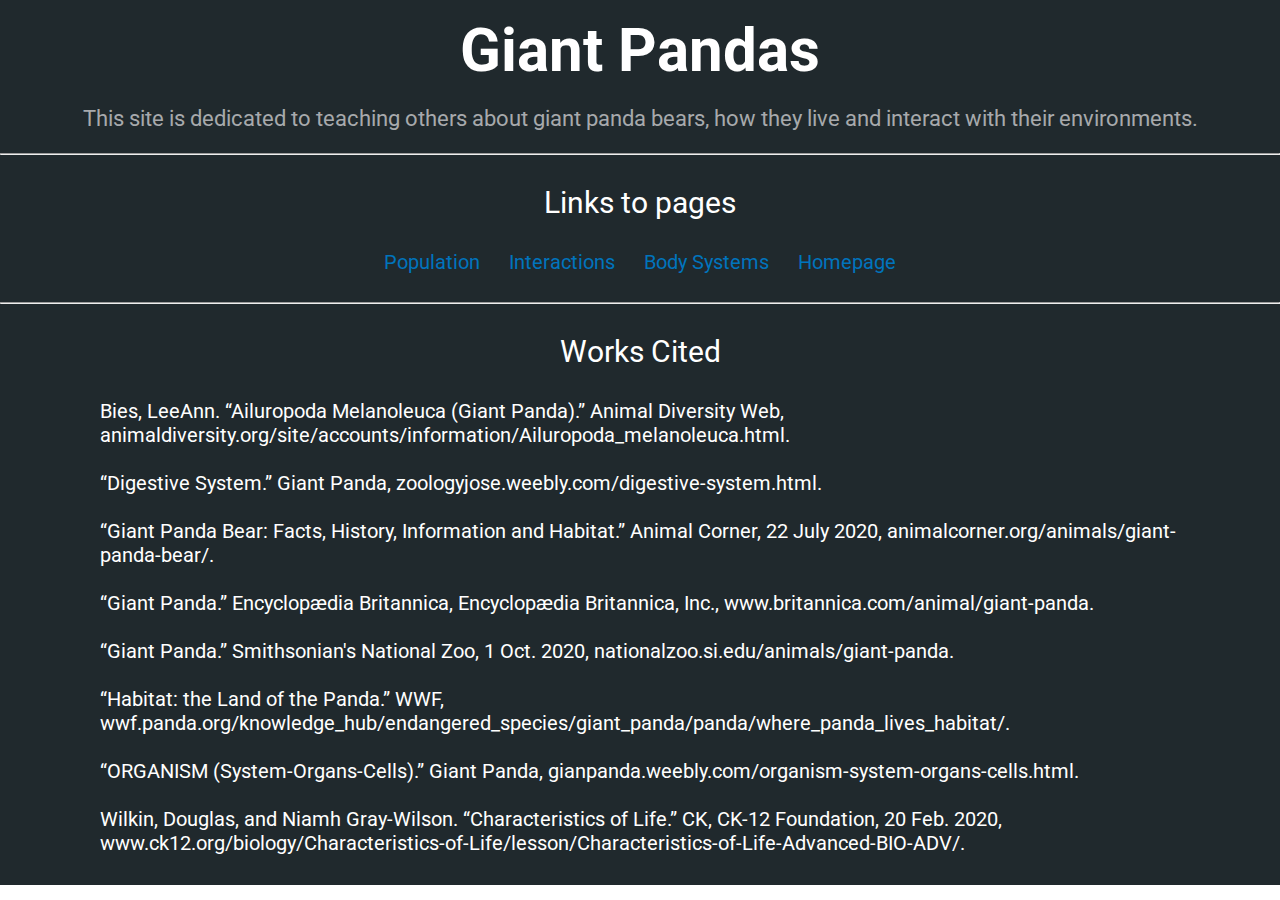
<file: panda-bibliography.html>
<!DOCTYPE html>
<html>
  <head>
    <link rel="stylesheet" href="style.css">
    <link rel='icon' href='favicon.png' type='image/x-icon'/>
    <title>Giant Panda Bears</title>
  </head>
  <body>
    <div class="content">
      <p class="title"><b>Giant Pandas</b></p>
      <p class="subscript">This site is dedicated to teaching others about giant panda bears, how they live and interact with their environments.</p>
      <hr>
      <p class="minor-title">Links to pages</p>
      <div class="pages">
        <div class="links">
          <span class="link page"><a href="https://mobomega.github.io/panda-population">Population</a></span>
          <span class="link page"><a href="https://mobomega.github.io/panda-social-interactions">Interactions</a></span>
          <span class="link page"><a href="https://mobomega.github.io/panda-body-systems">Body Systems</a></span>
          <span class="link page"><a href="https://mobomega.github.io/giant-panda-bears-website">Homepage</a></span>
        </div>
      </div>
      <hr>
      <p class="minor-title">Works Cited</p>
      <p class="minor-info">Bies, LeeAnn. “Ailuropoda Melanoleuca (Giant Panda).” Animal Diversity Web, animaldiversity.org/site/accounts/information/Ailuropoda_melanoleuca.html.<br><br>
“Digestive System.” Giant Panda, zoologyjose.weebly.com/digestive-system.html.<br><br>
“Giant Panda Bear: Facts, History, Information and Habitat.” Animal Corner, 22 July 2020, animalcorner.org/animals/giant-panda-bear/.<br><br>
“Giant Panda.” Encyclopædia Britannica, Encyclopædia Britannica, Inc., www.britannica.com/animal/giant-panda.<br><br>
“Giant Panda.” Smithsonian's National Zoo, 1 Oct. 2020, nationalzoo.si.edu/animals/giant-panda.<br><br>
“Habitat: the Land of the Panda.” WWF, wwf.panda.org/knowledge_hub/endangered_species/giant_panda/panda/where_panda_lives_habitat/.<br><br>
“ORGANISM (System-Organs-Cells).” Giant Panda, gianpanda.weebly.com/organism-system-organs-cells.html.<br><br>
Wilkin, Douglas, and Niamh Gray-Wilson. “Characteristics of Life.” CK, CK-12 Foundation, 20 Feb. 2020, www.ck12.org/biology/Characteristics-of-Life/lesson/Characteristics-of-Life-Advanced-BIO-ADV/.</p>
    </div>
  </body>
</file>
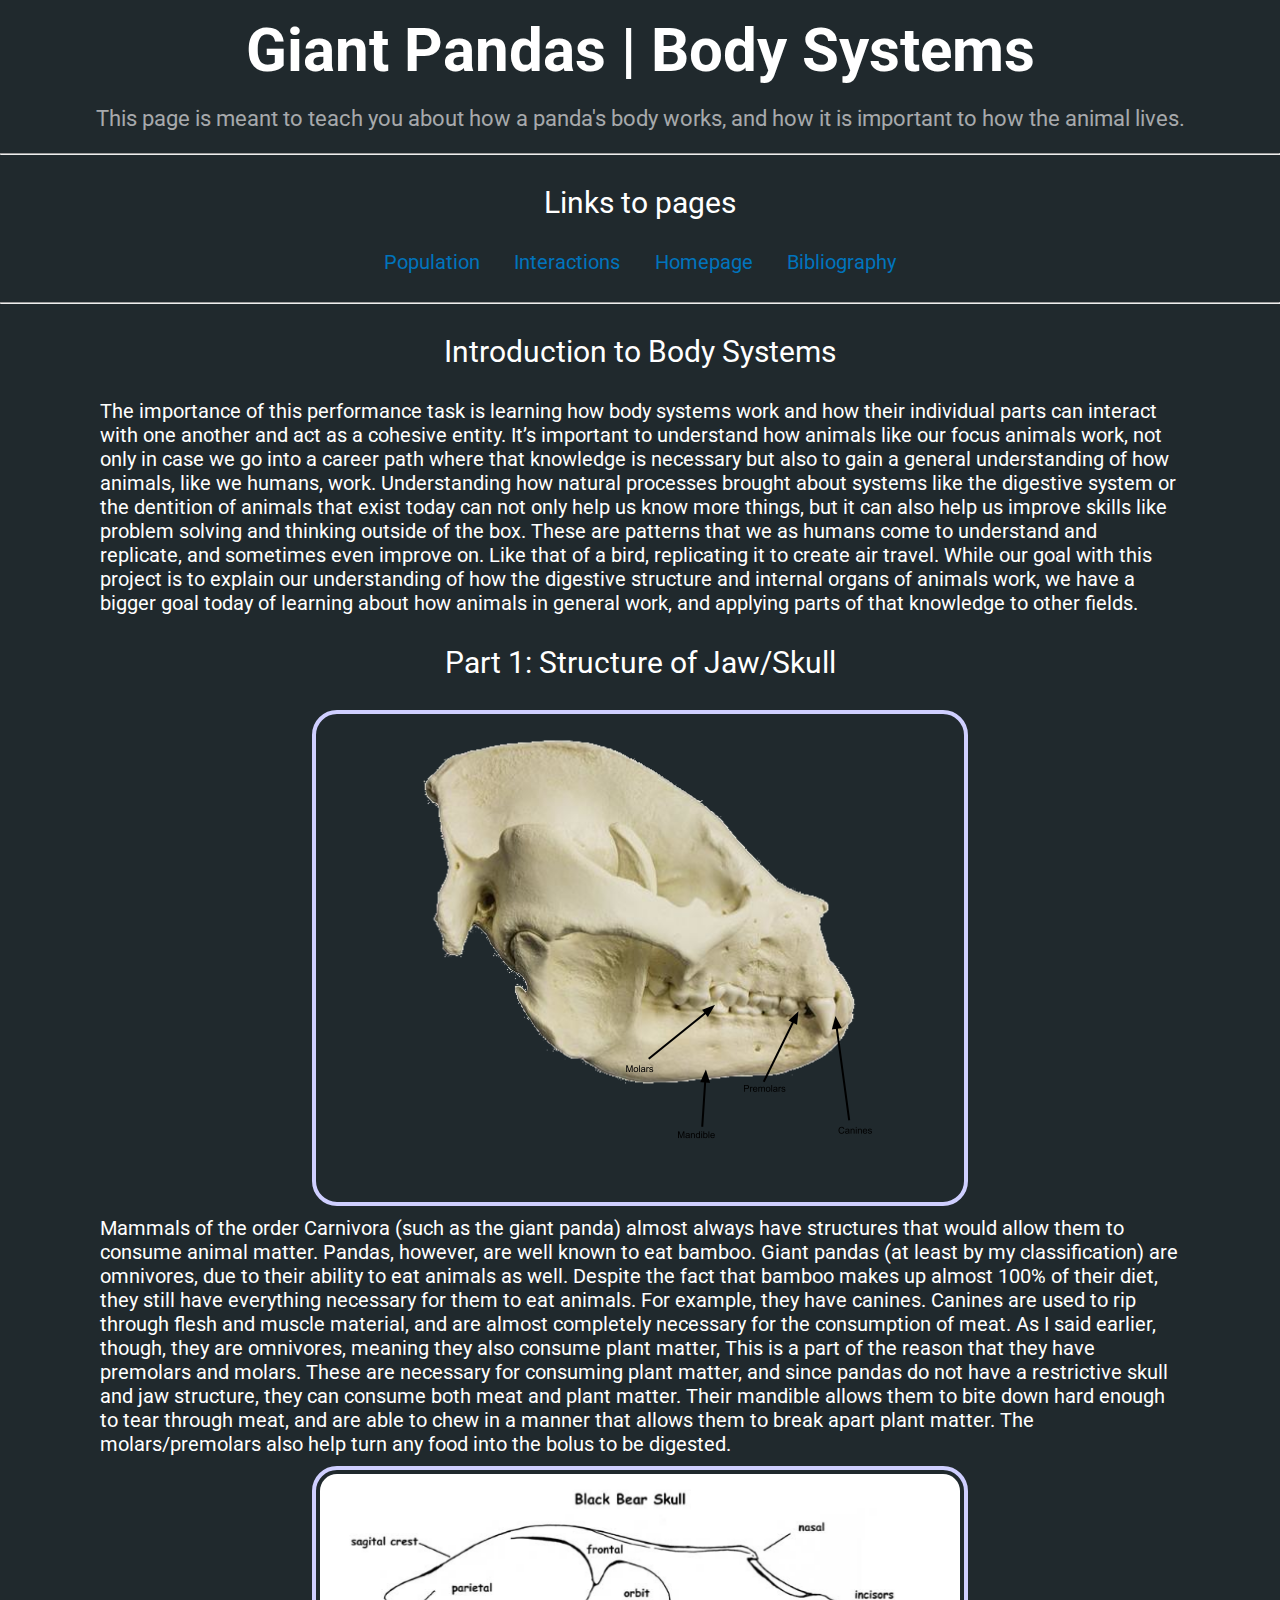
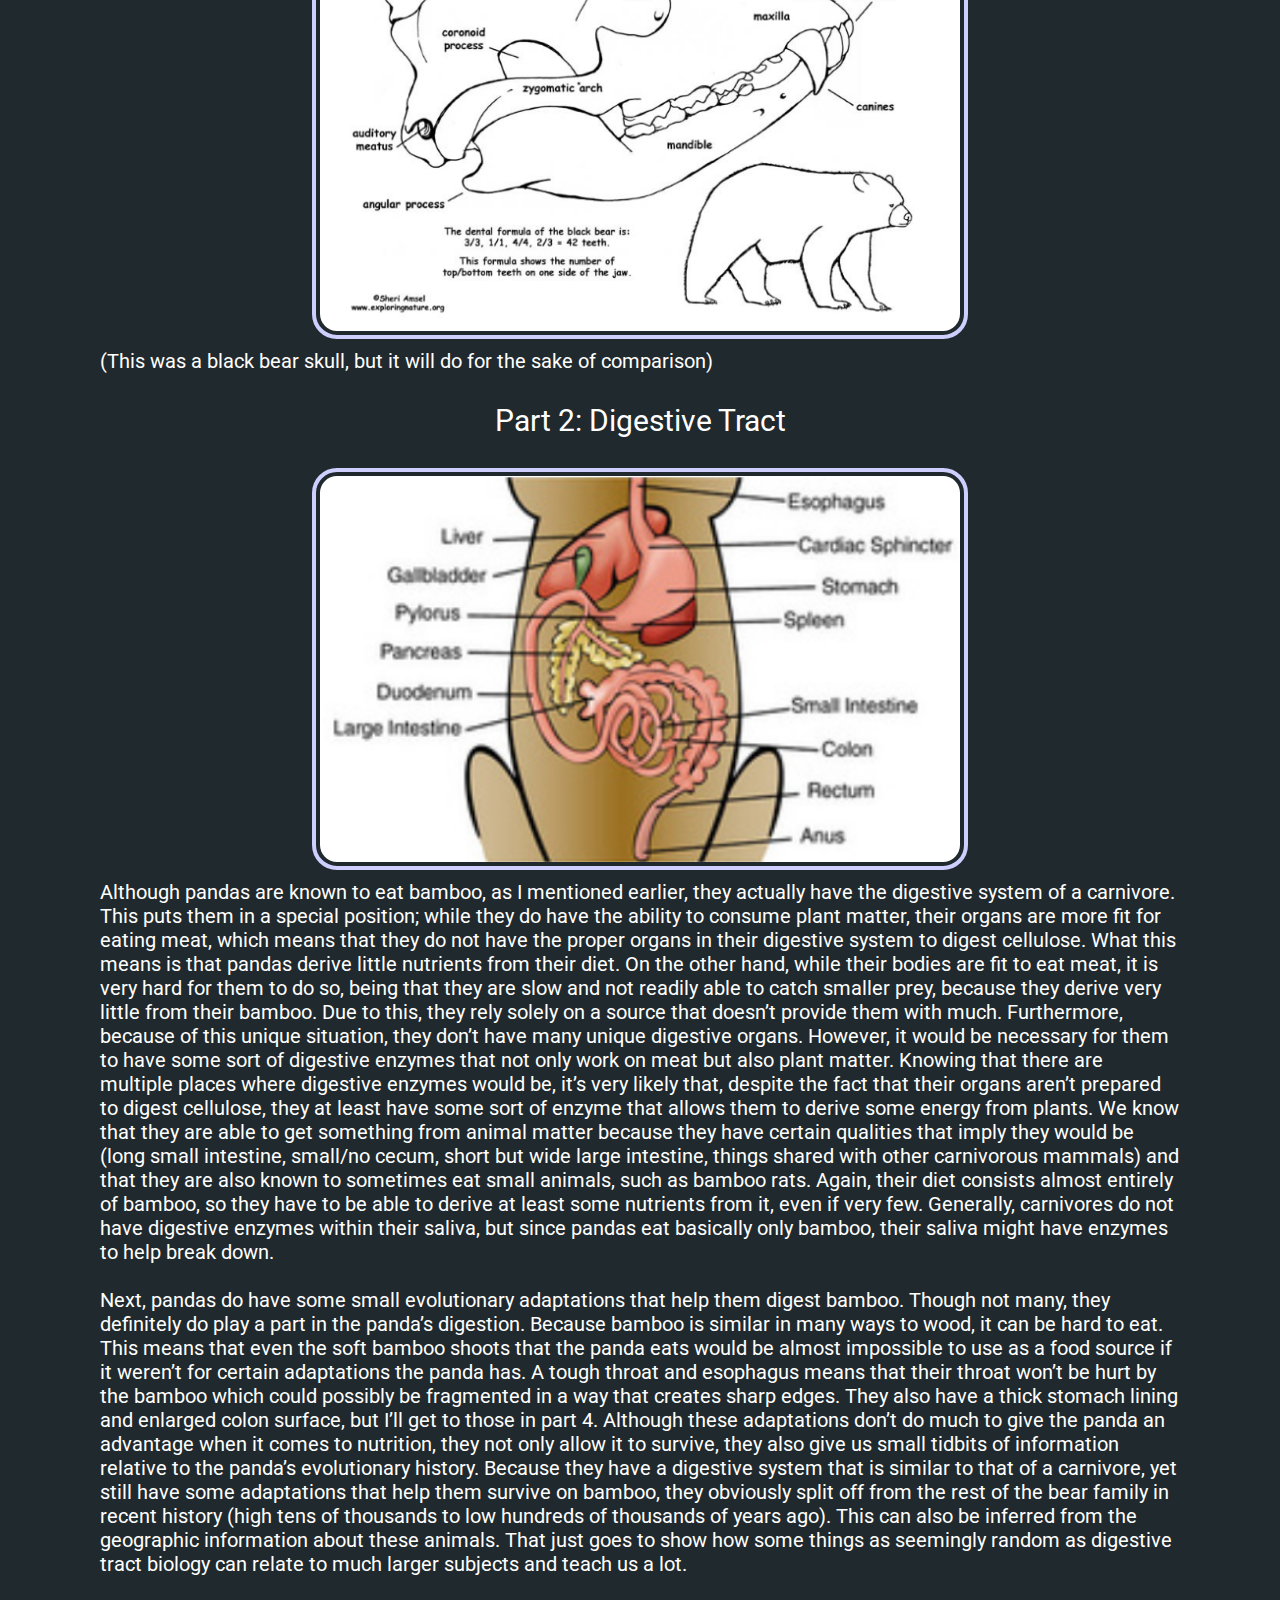
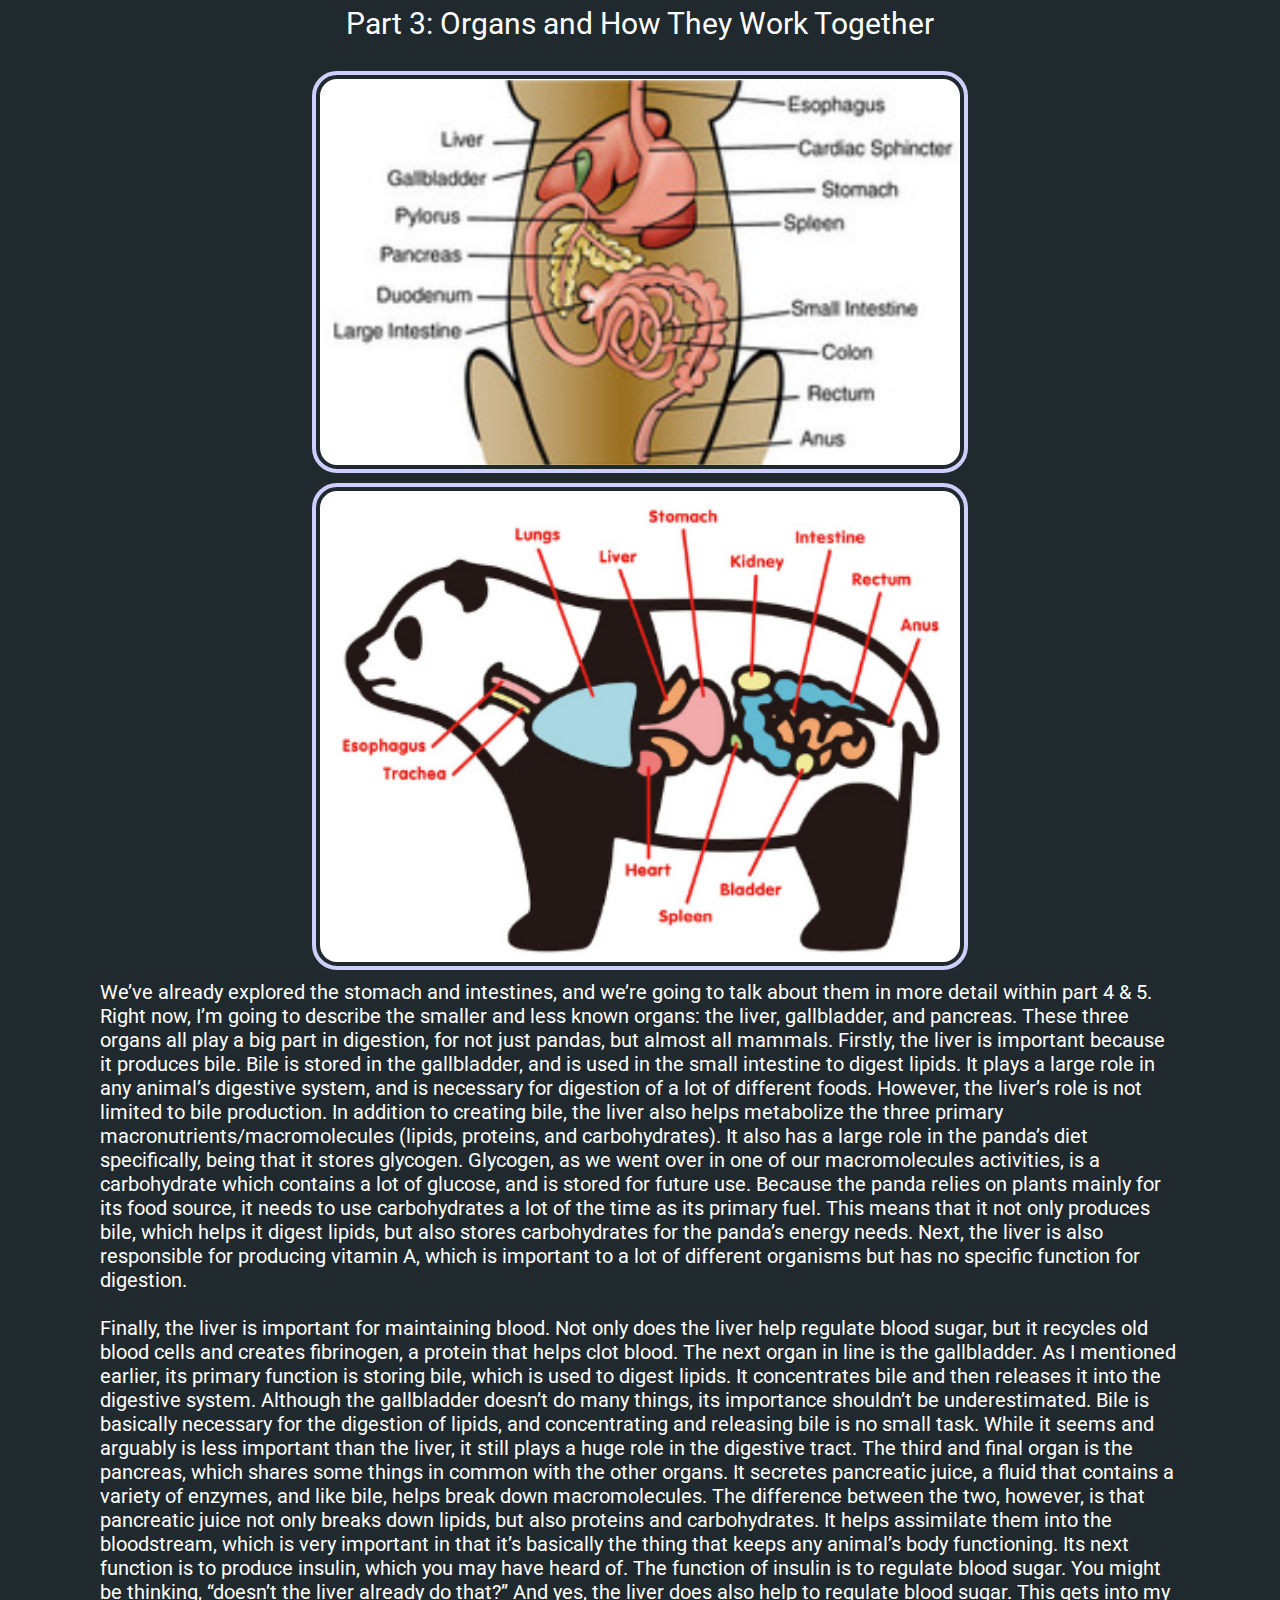
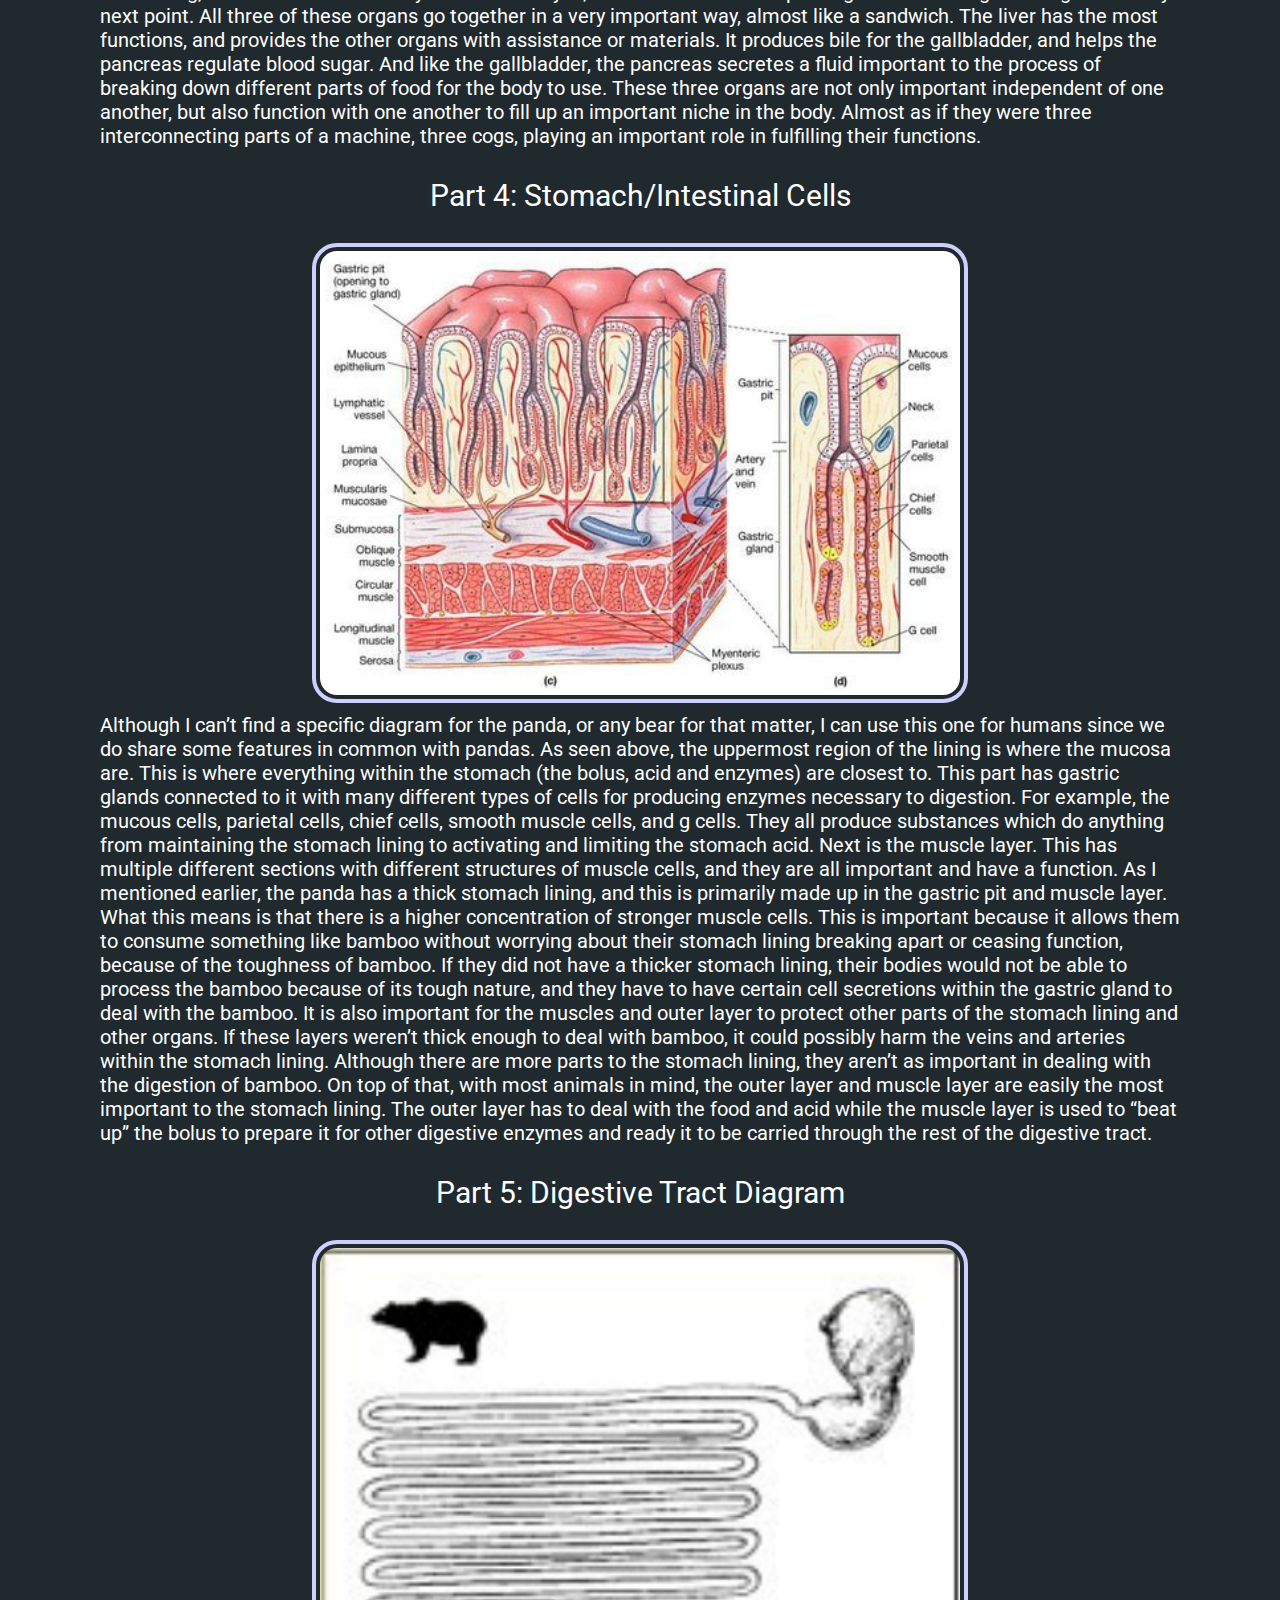
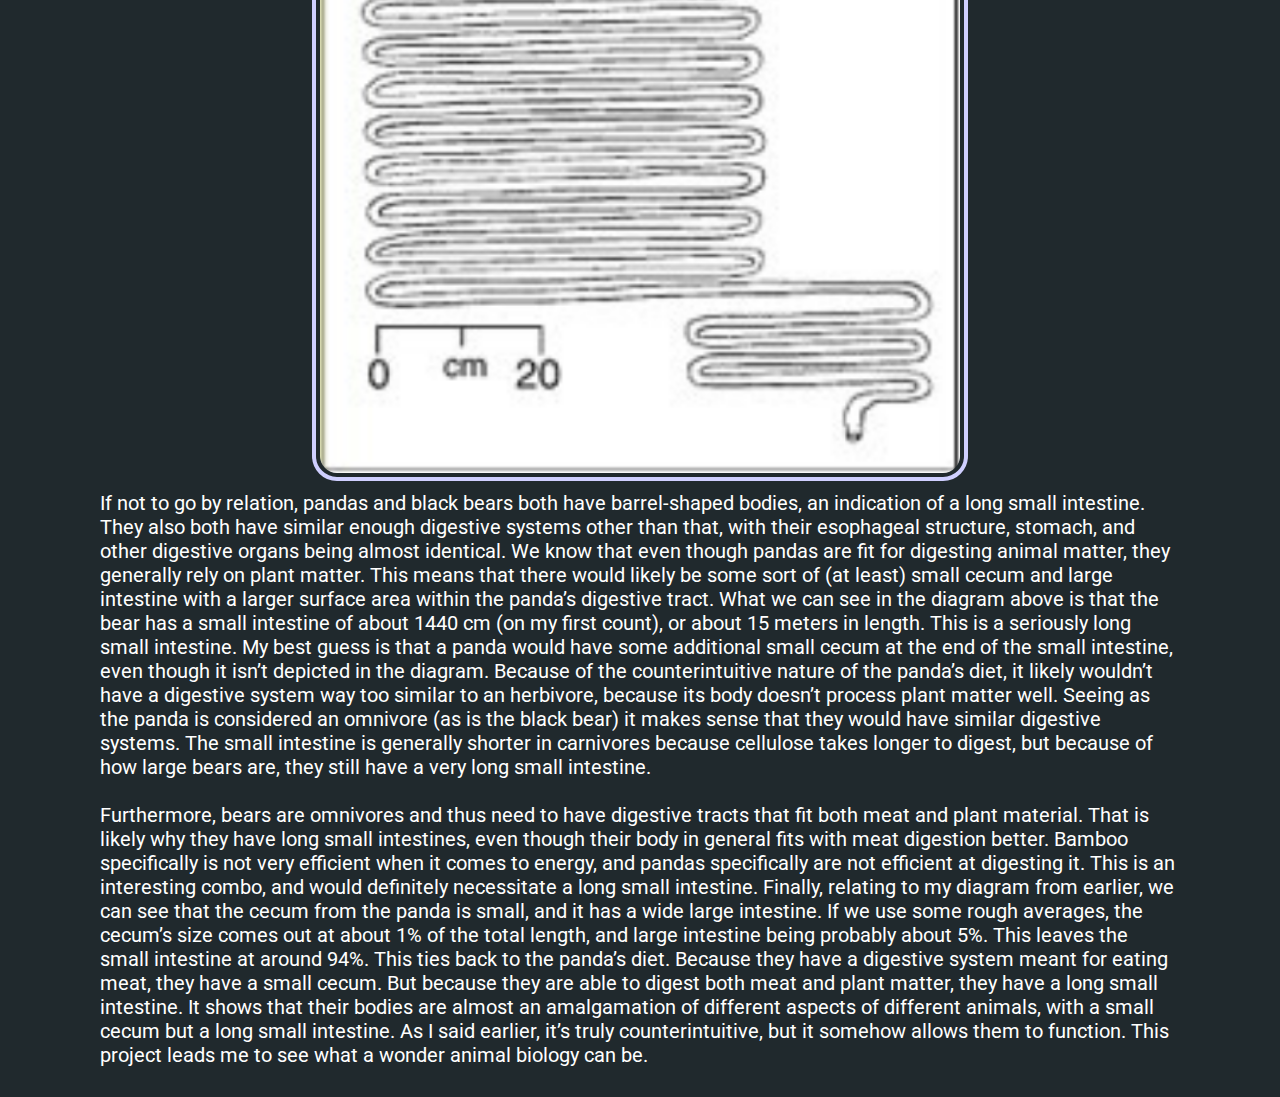
<file: panda-body-systems.html>
<!DOCTYPE html>
<html>
  <head>
    <link rel="stylesheet" href="style.css">
    <link rel='icon' href='favicon.png' type='image/x-icon'/>
    <title>Giant Panda Bears | Body Systems</title>
  </head>
  <body>
    <div class="content">
      <p class="title"><b>Giant Pandas | Body Systems</b></p>
      <p class="subscript">This page is meant to teach you about how a panda's body works, and how it is important to how the animal lives.</p>
      <hr>
      <p class="minor-title">Links to pages</p>
      <div class="pages">
        <div class="links">
          <span class="link page"><a href="https://mobomega.github.io/panda-population">Population</a></span>
          <span class="link page"><a href="https://mobomega.github.io/panda-social-interactions">Interactions</a></span>
          <span class="link page"><a href="https://mobomega.github.io/giant-panda-bears-website">Homepage</a></span>
          <span class="link page"><a href="https://mobomega.github.io/panda-bibliography">Bibliography</a></span>
        </div>
      </div>
      <hr>

      <!-- Info -->
      <p class="minor-title">Introduction to Body Systems</p>
      <p class="minor-info">The importance of this performance task is learning how body systems work and how their individual parts can interact with one another and act as a cohesive entity. It’s important to understand how animals like our focus animals work, not only in case we go into a career path where that knowledge is necessary but also to gain a general understanding of how animals, like we humans, work. Understanding how natural processes brought about systems like the digestive system or the dentition of animals that exist today can not only help us know more things, but it can also help us improve skills like problem solving and thinking outside of the box. These are patterns that we as humans come to understand and replicate, and sometimes even improve on. Like that of a bird, replicating it to create air travel. While our goal with this project is to explain our understanding of how the digestive structure and internal organs of animals work, we have a bigger goal today of learning about how animals in general work, and applying parts of that knowledge to other fields.</p>

      <p class="minor-title">Part 1: Structure of Jaw/Skull</p>
      <img class="minor-image" src="skull1.png" alt="Image of a panda skull">
      <p class="minor-info">Mammals of the order Carnivora (such as the giant panda) almost always have structures that would allow them to consume animal matter. Pandas, however, are well known to eat bamboo. Giant pandas (at least by my classification) are omnivores, due to their ability to eat animals as well. Despite the fact that bamboo makes up almost 100% of their diet, they still have everything necessary for them to eat animals. For example, they have canines. Canines are used to rip through flesh and muscle material, and are almost completely necessary for the consumption of meat. As I said earlier, though, they are omnivores, meaning they also consume plant matter, This is a part of the reason that they have premolars and molars. These are necessary for consuming plant matter, and since pandas do not have a restrictive skull and jaw structure, they can consume both meat and plant matter. Their mandible allows them to 	bite down hard enough to tear through meat, and are able to chew in a manner that allows them to break apart plant matter. The molars/premolars also help turn any food into the bolus to be digested. </p>
      <img class="minor-image" src="skull2.png" alt="Image of a bear skull, labeled">
      <p class="minor-info">(This was a black bear skull, but it will do for the sake of comparison)</p>

      <p class="minor-title">Part 2: Digestive Tract</p>
      <img class="minor-image" src="pandainternal.png" alt="Image of a panda digestive tract">
      <p class="minor-info">Although pandas are known to eat bamboo, as I mentioned earlier, they actually have the digestive system of a carnivore. This puts them in a special position; while they do have the ability to consume plant matter, their organs are more fit for eating meat, which means that they do not have the proper organs in their digestive system to digest cellulose. What this means is that pandas derive little nutrients from their diet. On the other hand, while their bodies are fit to eat meat, it is very hard for them to do so, being that they are slow and not readily able to catch smaller prey, because they derive very little from their bamboo. Due to this, they rely solely on a source that doesn’t provide them with much. Furthermore, because of this unique situation, they don’t have many unique digestive organs. However, it would be necessary for them to have some sort of digestive enzymes that not only work on meat but also plant matter. Knowing that there are multiple places where digestive enzymes would be, it’s very likely that, despite the fact that their organs aren’t prepared to digest cellulose, they at least have some sort of enzyme that allows them to derive some energy from plants. We know that they are able to get something from animal matter because they have certain qualities that imply they would be (long small intestine, small/no cecum, short but wide large intestine, things shared with other carnivorous mammals) and that they are also known to sometimes eat small animals, such as bamboo rats. Again, their diet consists almost entirely of bamboo, so they have to be able to derive at least some nutrients from it, even if very few. Generally, carnivores do not have digestive enzymes within their saliva, but since pandas eat basically only bamboo, their saliva might have enzymes to help break down.<br><br>Next, pandas do have some small evolutionary adaptations that help them digest bamboo. Though not many, they definitely do play a part in the panda’s digestion. Because bamboo is similar in many ways to wood, it can be hard to eat. This means that even the soft bamboo shoots that the panda eats would be almost impossible to use as a food source if it weren’t for certain adaptations the panda has. A tough throat and esophagus means that their throat won’t be hurt by the bamboo which could possibly be fragmented in a way that creates sharp edges. They also have a thick stomach lining and enlarged colon surface, but I’ll get to those in part 4. Although these adaptations don’t do much to give the panda an advantage when it comes to nutrition, they not only allow it to survive, they also give us small tidbits of information relative to the panda’s evolutionary history. Because they have a digestive system that is similar to that of a carnivore, yet still have some adaptations that help them survive on bamboo, they obviously split off from the rest of the bear family in recent history (high tens of thousands to low hundreds of thousands of years ago). This can also be inferred from the geographic information about these animals. That just goes to show how some things as seemingly random as digestive tract biology can relate to much larger subjects and teach us a lot.</p>

      <p class="minor-title">Part 3: Organs and How They Work Together</p>
      <img class="minor-image" src="pandainternal.png" alt="Image of a panda digestive tract">
      <img class="minor-image" src="pandainternal2.png" alt="Image of a panda's organs">
      <p class="minor-info">We’ve already explored the stomach and intestines, and we’re going to talk about them in more detail within part 4 & 5. Right now, I’m going to describe the smaller and less known organs: the liver, gallbladder, and pancreas. These three organs all play a big part in digestion, for not just pandas, but almost all mammals. Firstly, the liver is important because it produces bile. Bile is stored in the gallbladder, and is used in the small intestine to digest lipids. It plays a large role in any animal’s digestive system, and is necessary for digestion of a lot of different foods. However, the liver’s role is not limited to bile production. In addition to creating bile, the liver also helps metabolize the three primary macronutrients/macromolecules (lipids, proteins, and carbohydrates). It also has a large role in the panda’s diet specifically, being that it stores glycogen. Glycogen, as we went over in one of our macromolecules activities, is a carbohydrate which contains a lot of glucose, and is stored for future use. Because the panda relies on plants mainly for its food source, it needs to use carbohydrates a lot of the time as its primary fuel. This means that it not only produces bile, which helps it digest lipids, but also stores carbohydrates for the panda’s energy needs. Next, the liver is also responsible for producing vitamin A, which is important to a lot of different organisms but has no specific function for digestion.<br><br>Finally, the liver is important for maintaining blood. Not only does the liver help regulate blood sugar, but it recycles old blood cells and creates fibrinogen, a protein that helps clot blood. The next organ in line is the gallbladder. As I mentioned earlier, its primary function is storing bile, which is used to digest lipids. It concentrates bile and then releases it into the digestive system. Although the gallbladder doesn’t do many things, its importance shouldn’t be underestimated. Bile is basically necessary for the digestion of lipids, and concentrating and releasing bile is no small task. While it seems and arguably is less important than the liver, it still plays a huge role in the digestive tract. The third and final organ is the pancreas, which shares some things in common with the other organs. It secretes pancreatic juice, a fluid that contains a variety of enzymes, and like bile, helps break down macromolecules. The difference between the two, however, is that pancreatic juice not only breaks down lipids, but also proteins and carbohydrates. It helps assimilate them into the bloodstream, which is very important in that it’s basically the thing that keeps any animal’s body functioning. Its next function is to produce insulin, which you may have heard of. The function of insulin is to regulate blood sugar. You might be thinking, “doesn’t the liver already do that?” And yes, the liver does also help to regulate blood sugar. This gets into my next point. All three of these organs go together in a very important way, almost like a sandwich. The liver has the most functions, and provides the other organs with assistance or materials. It produces bile for the gallbladder, and helps the pancreas regulate blood sugar. And like the gallbladder, the pancreas secretes a fluid important to the process of breaking down different parts of food for the body to use. These three organs are not only important independent of one another, but also function with one another to fill up an important niche in the body. Almost as if they were three interconnecting parts of a machine, three cogs, playing an important role in fulfilling their functions.</p>

      <p class="minor-title">Part 4: Stomach/Intestinal Cells</p>
      <img class="minor-image" src="stomachcell.png" alt="Image of a panda stomach cell">
      <p class="minor-info">Although I can’t find a specific diagram for the panda, or any bear for that matter, I can use this one for humans since we do share some features in common with pandas. As seen above, the uppermost region of the lining is where the mucosa are. This is where everything within the stomach (the bolus, acid and enzymes) are closest to. This part has gastric glands connected to it with many different types of cells for producing enzymes necessary to digestion. For example, the mucous cells, parietal cells, chief cells, smooth muscle cells, and g cells. They all produce substances which do anything from maintaining the stomach lining to activating and limiting the stomach acid. Next is the muscle layer. This has multiple different sections with different structures of muscle cells, and they are all important and have a function. As I mentioned earlier, the panda has a thick stomach lining, and this is primarily made up in the gastric pit and muscle layer. What this means is that there is a higher concentration of stronger muscle cells. This is important because it allows them to consume something like bamboo without worrying about their stomach lining breaking apart or ceasing function, because of the toughness of bamboo. If they did not have a thicker stomach lining, their bodies would not be able to process the bamboo because of its tough nature, and they have to have certain cell secretions within the gastric gland to deal with the bamboo. It is also important for the muscles and outer layer to protect other parts of the stomach lining and other organs. If these layers weren’t thick enough to deal with bamboo, it could possibly harm the veins and arteries within the stomach lining. Although there are more parts to the stomach lining, they aren’t as important in dealing with the digestion of bamboo. On top of that, with most animals in mind, the outer layer and muscle layer are easily the most important to the stomach lining. The outer layer has to deal with the food and acid while the muscle layer is used to “beat up” the bolus to prepare it for other digestive enzymes and ready it to be carried through the rest of the digestive tract.</p>

      <p class="minor-title">Part 5: Digestive Tract Diagram</p>
      <img class="minor-image" src="intestines.png" alt="Image of a bear colon">
      <p class="minor-info">If not to go by relation, pandas and black bears both have barrel-shaped bodies, an indication of a long small intestine. They also both have similar enough digestive systems other than that, with their esophageal structure, stomach, and other digestive organs being almost identical. We know that even though pandas are fit for digesting animal matter, they generally rely on plant matter. This means that there would likely be some sort of (at least) small cecum and large intestine with a larger surface area within the panda’s digestive tract. What we can see in the diagram above is that the bear has a small intestine of about 1440 cm (on my first count), or about 15 meters in length. This is a seriously long small intestine. My best guess is that a panda would have some additional small cecum at the end of the small intestine, even though it isn’t depicted in the diagram. Because of the counterintuitive nature of the panda’s diet, it likely wouldn’t have a digestive system way too similar to an herbivore, because its body doesn’t process plant matter well. Seeing as the panda is considered an omnivore (as is the black bear) it makes sense that they would have similar digestive systems. The small intestine is generally shorter in carnivores because cellulose takes longer to digest, but because of how large bears are, they still have a very long small intestine.<br><br>Furthermore, bears are omnivores and thus need to have digestive tracts that fit both meat and plant material. That is likely why they have long small intestines, even though their body in general fits with meat digestion better. Bamboo specifically is not very efficient when it comes to energy, and pandas specifically are not efficient at digesting it. This is an interesting combo, and would definitely necessitate a long small intestine. Finally, relating to my diagram from earlier, we can see that the cecum from the panda is small, and it has a wide large intestine. If we use some rough averages, the cecum’s size comes out at about 1% of the total length, and large intestine being probably about 5%. This leaves the small intestine at around 94%. This ties back to the panda’s diet. Because they have a digestive system meant for eating meat, they have a small cecum. But because they are able to digest both meat and plant matter, they have a long small intestine. It shows that their bodies are almost an amalgamation of different aspects of different animals, with a small cecum but a long small intestine. As I said earlier, it’s truly counterintuitive, but it somehow allows them to function. This project leads me to see what a wonder animal biology can be.</p>

      </div>
  </body>
</file>
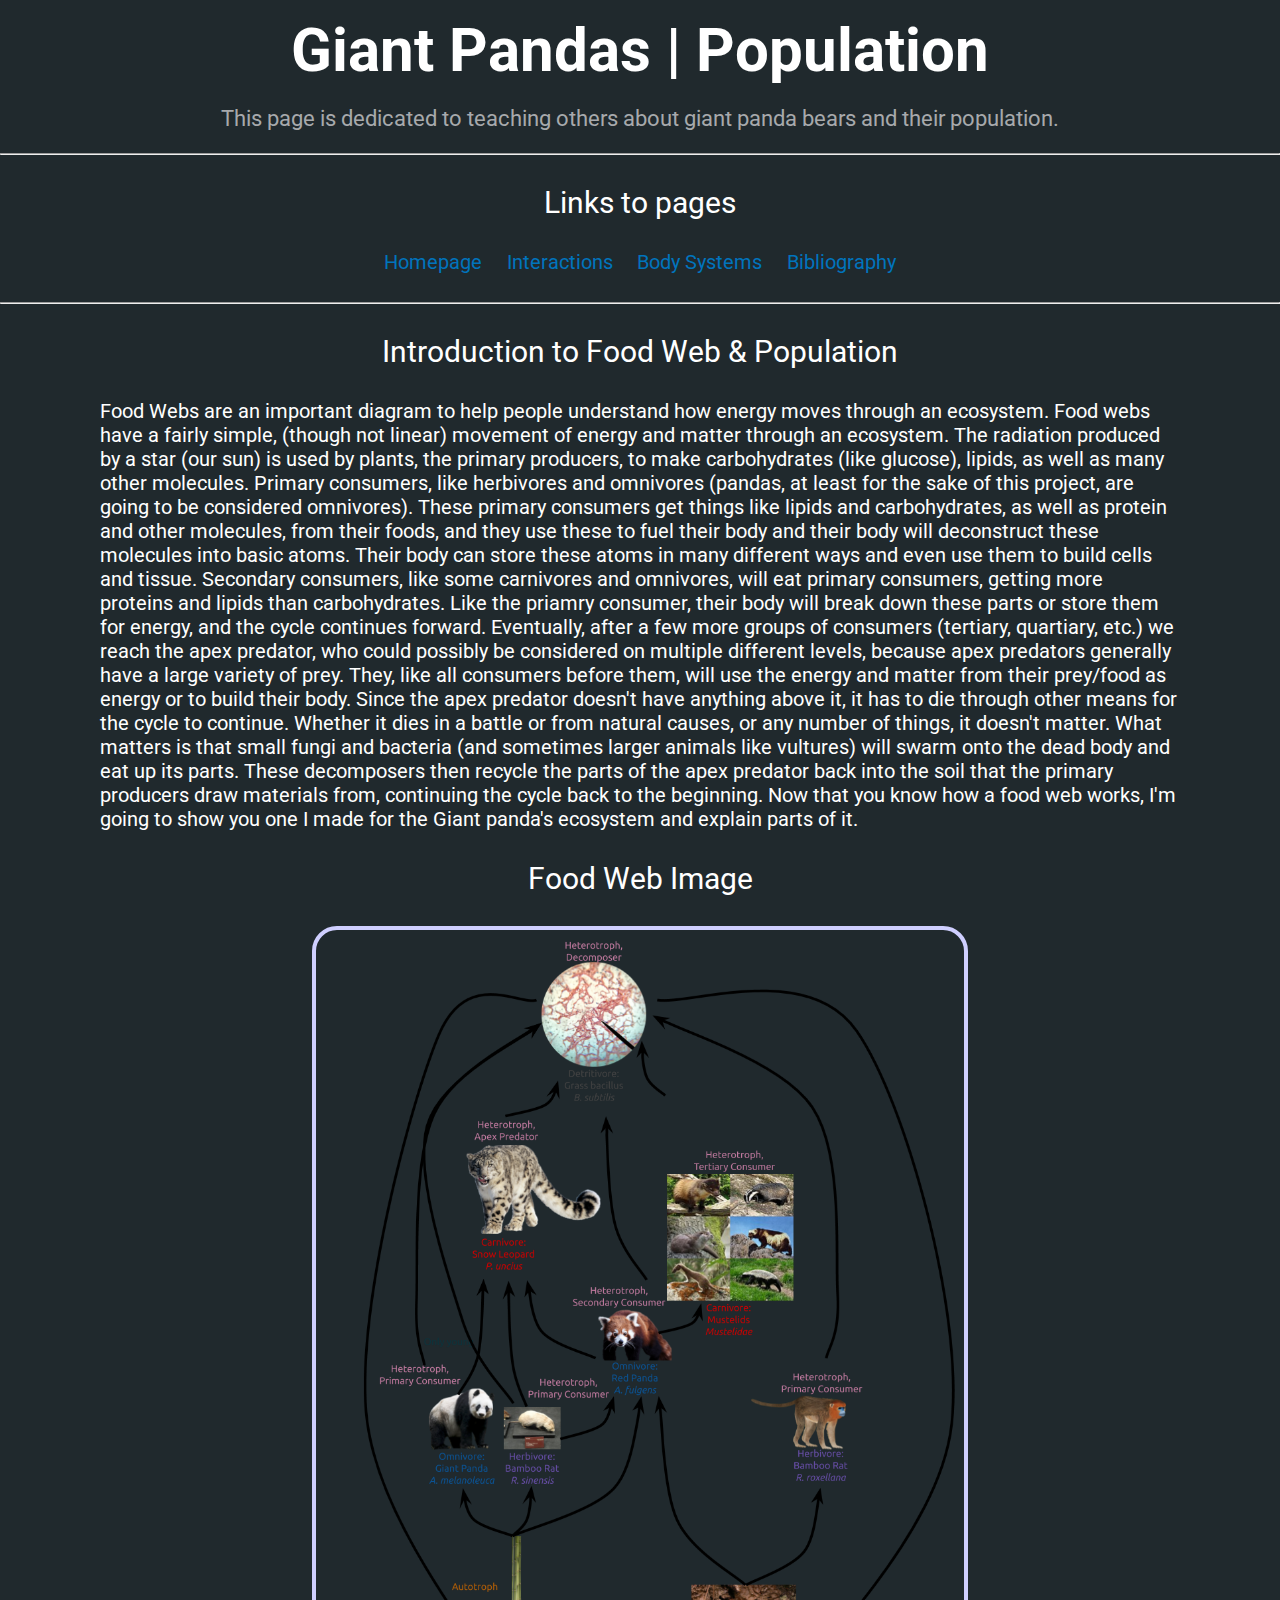
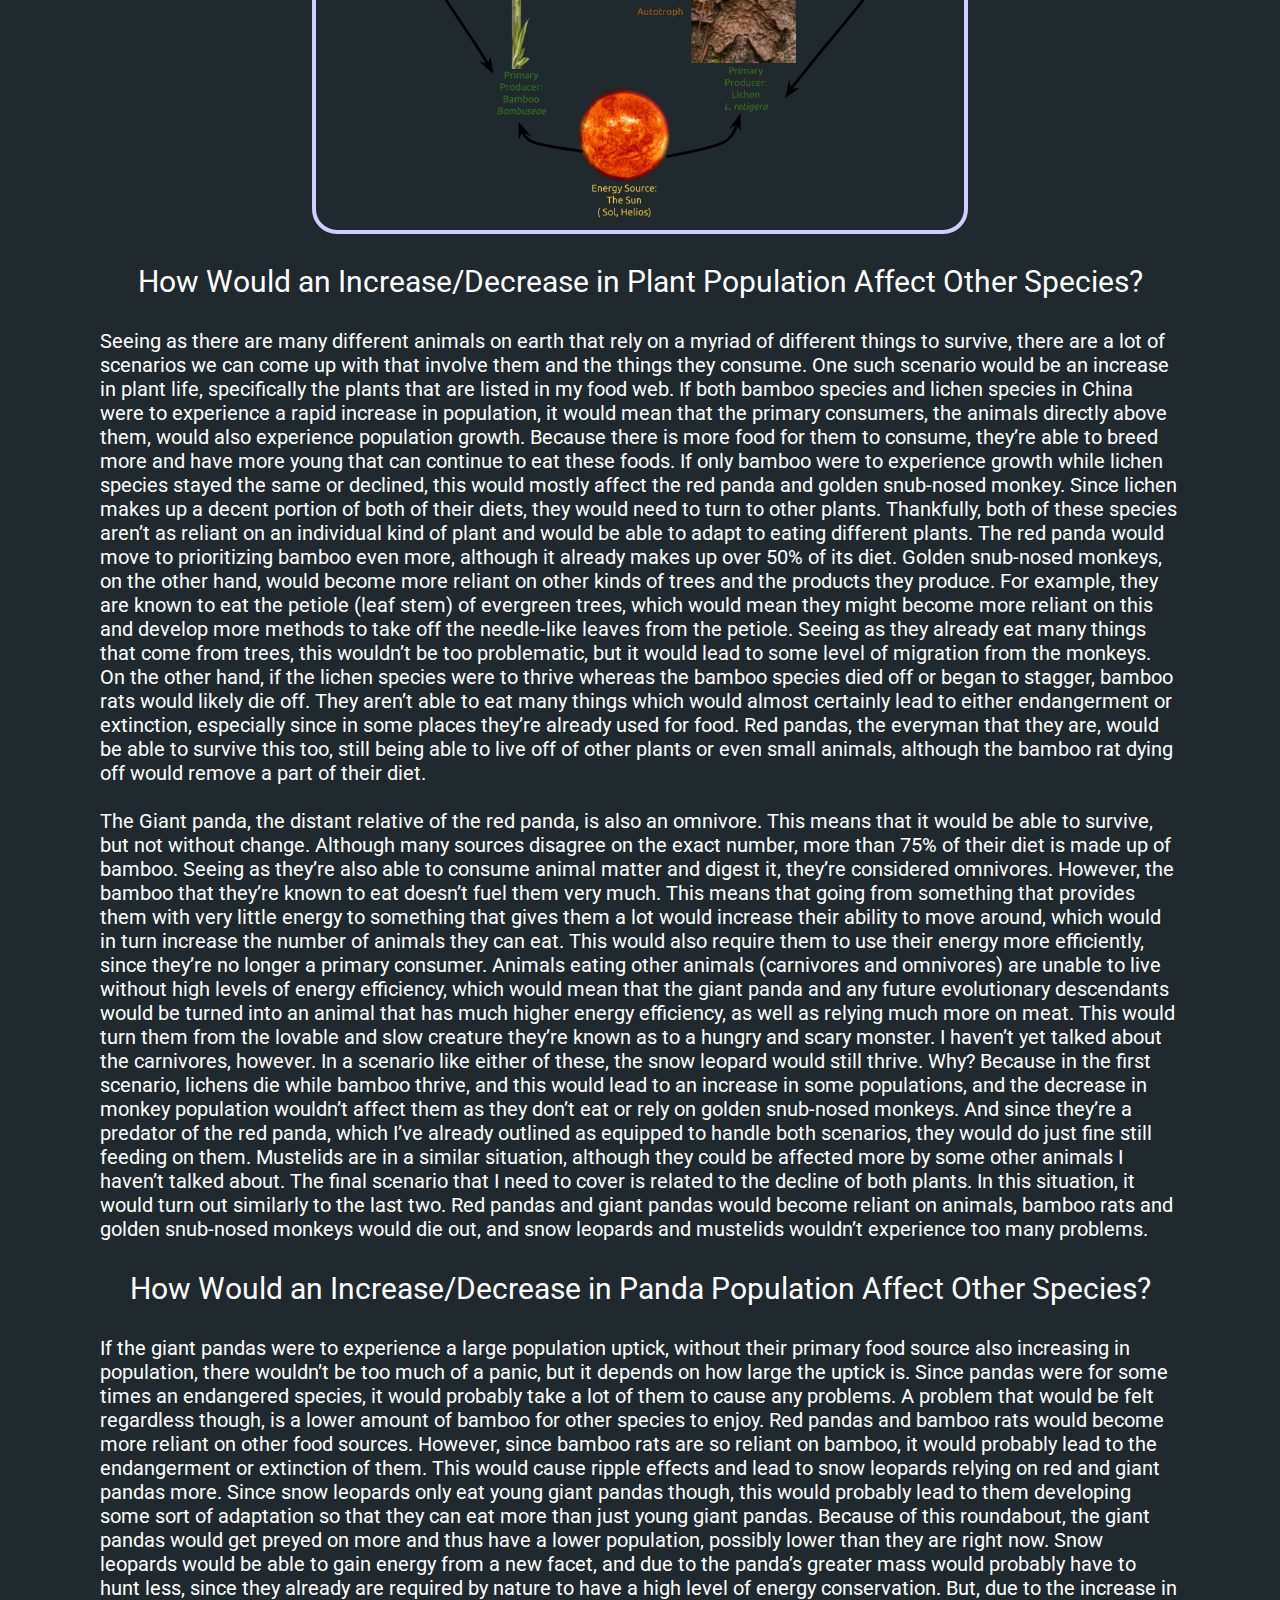
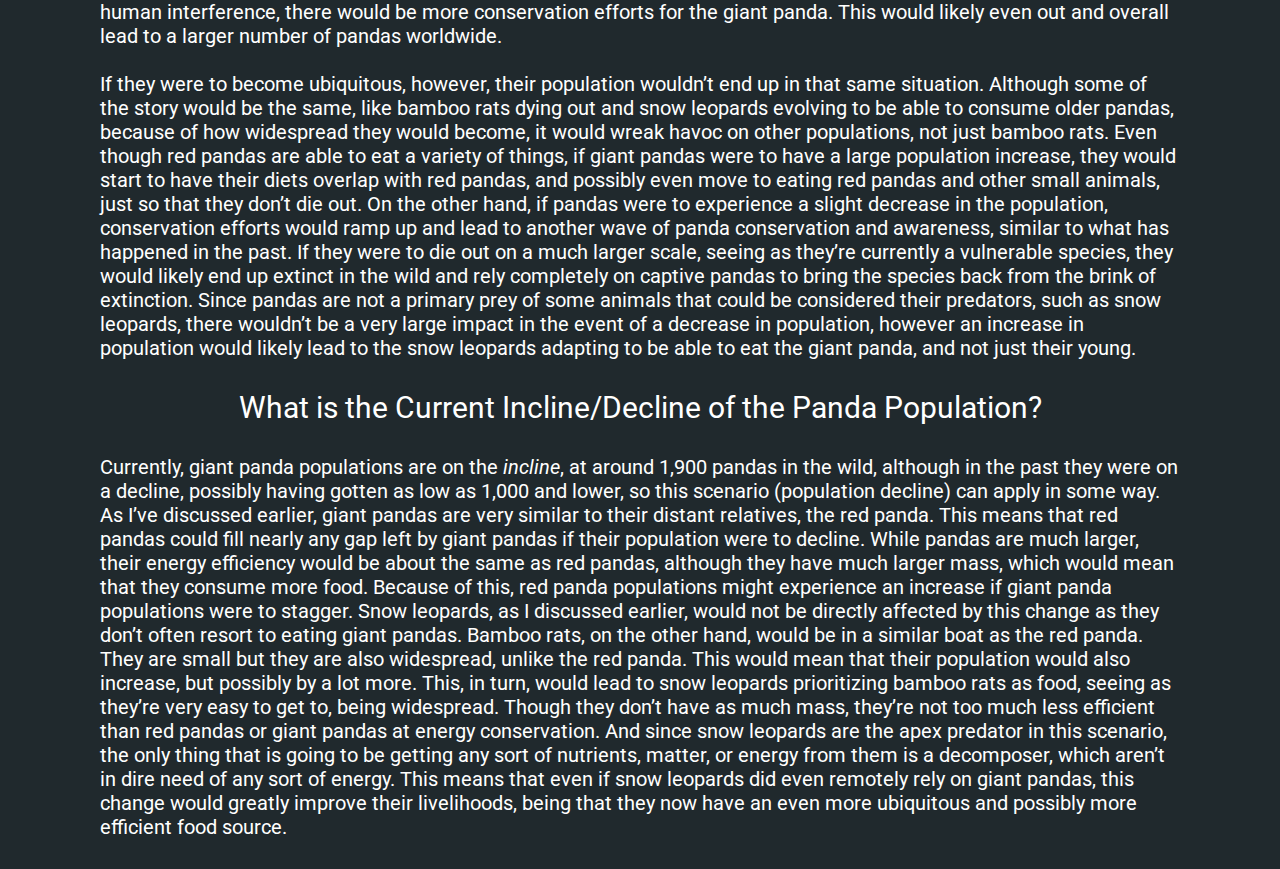
<file: panda-population.html>
<!DOCTYPE html>
<html>
  <head>
    <link rel="stylesheet" href="style.css">
    <link rel='icon' href='favicon.png' type='image/x-icon'/>
    <title>Giant Panda Bears | Population</title>
  </head>
  <body>
    <div class="content">
      <p class="title"><b>Giant Pandas | Population</b></p>
      <p class="subscript">This page is dedicated to teaching others about giant panda bears and their population.</p>
      <hr>
      <p class="minor-title">Links to pages</p>
      <div class="pages">
        <div class="links">
          <span class="link page"><a href="https://mobomega.github.io/giant-panda-bears-website">Homepage</a></span>
          <span class="link page"><a href="https://mobomega.github.io/panda-social-interactions">Interactions</a></span>
          <span class="link page"><a href="https://mobomega.github.io/panda-body-systems">Body Systems</a></span>
          <span class="link page"><a href="https://mobomega.github.io/panda-bibliography">Bibliography</a></span>
        </div>
      </div>
      <hr>
      <p class="minor-title">Introduction to Food Web & Population</p>
      <p class="minor-info">Food Webs are an important diagram to help people understand how energy moves through an ecosystem. Food webs have a fairly simple, (though not linear) movement of energy and matter through an ecosystem. The radiation produced by a star (our sun) is used by plants, the primary producers, to make carbohydrates (like glucose), lipids, as well as many other molecules. Primary consumers, like herbivores and omnivores (pandas, at least for the sake of this project, are going to be considered omnivores). These primary consumers get things like lipids and carbohydrates, as well as protein and other molecules, from their foods, and they use these to fuel their body and their body will deconstruct these molecules into basic atoms. Their body can store these atoms in many different ways and even use them to build cells and tissue. Secondary consumers, like some carnivores and omnivores, will eat primary consumers, getting more proteins and lipids than carbohydrates. Like the priamry consumer, their body will break down these parts or store them for energy, and the cycle continues forward. Eventually, after a few more groups of consumers (tertiary, quartiary, etc.) we reach the apex predator, who could possibly be considered on multiple different levels, because apex predators generally have a large variety of prey. They, like all consumers before them, will use the energy and matter from their prey/food as energy or to build their body. Since the apex predator doesn't have anything above it, it has to die through other means for the cycle to continue. Whether it dies in a battle or from natural causes, or any number of things, it doesn't matter. What matters is that small fungi and bacteria (and sometimes larger animals like vultures) will swarm onto the dead body and eat up its parts. These decomposers then recycle the parts of the apex predator back into the soil that the primary producers draw materials from, continuing the cycle back to the beginning. Now that you know how a food web works, I'm going to show you one I made for the Giant panda's ecosystem and explain parts of it.</p>

      <p class="minor-title">Food Web Image</p>
      <img class="minor-image" src="foodweb.png" alt="Food Web">

      <p class="minor-title">How Would an Increase/Decrease in Plant Population Affect Other Species?</p>
      <p class="minor-info">Seeing as there are many different animals on earth that rely on a myriad of different things to survive, there are a lot of scenarios we can come up with that involve them and the things they consume. One such scenario would be an increase in plant life, specifically the plants that are listed in my food web. If both bamboo species and lichen species in China were to experience a rapid increase in population, it would mean that the primary consumers, the animals directly above them, would also experience population growth. Because there is more food for them to consume, they’re able to breed more and have more young that can continue to eat these foods. If only bamboo were to experience growth while lichen species stayed the same or declined, this would mostly affect the red panda and golden snub-nosed monkey. Since lichen makes up a decent portion of both of their diets, they would need to turn to other plants. Thankfully, both of these species aren’t as reliant on an individual kind of plant and would be able to adapt to eating different plants. The red panda would move to prioritizing bamboo even more, although it already makes up over 50% of its diet. Golden snub-nosed monkeys, on the other hand, would become more reliant on other kinds of trees and the products they produce. For example, they are known to eat the petiole (leaf stem) of evergreen trees, which would mean they might become more reliant on this and develop more methods to take off the needle-like leaves from the petiole. Seeing as they already eat many things that come from trees, this wouldn’t be too problematic, but it would lead to some level of migration from the monkeys. On the other hand, if the lichen species were to thrive whereas the bamboo species died off or began to stagger, bamboo rats would likely die off. They aren’t able to eat many things which would almost certainly lead to either endangerment or extinction, especially since in some places they’re already used for food. Red pandas, the everyman that they are, would be able to survive this too, still being able to live off of other plants or even small animals, although the bamboo rat dying off would remove a part of their diet.<br><br>The Giant panda, the distant relative of the red panda, is also an omnivore. This means that it would be able to survive, but not without change. Although many sources disagree on the exact number, more than 75% of their diet is made up of bamboo. Seeing as they’re also able to consume animal matter and digest it, they’re considered omnivores. However, the bamboo that they’re known to eat doesn’t fuel them very much. This means that going from something that provides them with very little energy to something that gives them a lot would increase their ability to move around, which would in turn increase the number of animals they can eat. This would also require them to use their energy more efficiently, since they’re no longer a primary consumer. Animals eating other animals (carnivores and omnivores) are unable to live without high levels of energy efficiency, which would mean that the giant panda and any future evolutionary descendants would be turned into an animal that has much higher energy efficiency, as well as relying much more on meat. This would turn them from the lovable and slow creature they’re known as to a hungry and scary monster. I haven’t yet talked about the carnivores, however. In a scenario like either of these, the snow leopard would still thrive. Why? Because in the first scenario, lichens die while bamboo thrive, and this would lead to an increase in some populations, and the decrease in monkey population wouldn’t affect them as they don’t eat or rely on golden snub-nosed monkeys. And since they’re a predator of the red panda, which I’ve already outlined as equipped to handle both scenarios, they would do just fine still feeding on them. Mustelids are in a similar situation, although they could be affected more by some other animals I haven’t talked about. The final scenario that I need to cover is related to the decline of both plants. In this situation, it would turn out similarly to the last two. Red pandas and giant pandas would become reliant on animals, bamboo rats and golden snub-nosed monkeys would die out, and snow leopards and mustelids wouldn’t experience too many problems.</p>

      <p class="minor-title">How Would an Increase/Decrease in Panda Population Affect Other Species?</p>
      <p class="minor-info">If the giant pandas were to experience a large population uptick, without their primary food source also increasing in population, there wouldn’t be too much of a panic, but it depends on how large the uptick is. Since pandas were for some times an endangered species, it would probably take a lot of them to cause any problems. A problem that would be felt regardless though, is a lower amount of bamboo for other species to enjoy. Red pandas and bamboo rats would become more reliant on other food sources. However, since bamboo rats are so reliant on bamboo, it would probably lead to the endangerment or extinction of them. This would cause ripple effects and lead to snow leopards relying on red and giant pandas more. Since snow leopards only eat young giant pandas though, this would probably lead to them developing some sort of adaptation so that they can eat more than just young giant pandas. Because of this roundabout, the giant pandas would get preyed on more and thus have a lower population, possibly lower than they are right now. Snow leopards would be able to gain energy from a new facet, and due to the panda’s greater mass would probably have to hunt less, since they already are required by nature to have a high level of energy conservation. But, due to the increase in human interference, there would be more conservation efforts for the giant panda. This would likely even out and overall lead to a larger number of pandas worldwide.<br><br>If they were to become ubiquitous, however, their population wouldn’t end up in that same situation. Although some of the story would be the same, like bamboo rats dying out and snow leopards evolving to be able to consume older pandas, because of how widespread they would become, it would wreak havoc on other populations, not just bamboo rats. Even though red pandas are able to eat a variety of things, if giant pandas were to have a large population increase, they would start to have their diets overlap with red pandas, and possibly even move to eating red pandas and other small animals, just so that they don’t die out. On the other hand, if pandas were to experience a slight decrease in the population, conservation efforts would ramp up and lead to another wave of panda conservation and awareness, similar to what has happened in the past. If they were to die out on a much larger scale, seeing as they’re currently a vulnerable species, they would likely end up extinct in the wild and rely completely on captive pandas to bring the species back from the brink of extinction. Since pandas are not a primary prey of some animals that could be considered their predators, such as snow leopards, there wouldn’t be a very large impact in the event of a decrease in population, however an increase in population would likely lead to the snow leopards adapting to be able to eat the giant panda, and not just their young.</p>

      <p class="minor-title">What is the Current Incline/Decline of the Panda Population?</p>
      <p class="minor-info">Currently, giant panda populations are on the <em>incline</em>, at around 1,900 pandas in the wild, although in the past they were on a decline, possibly having gotten as low as 1,000 and lower, so this scenario (population decline) can apply in some way. As I’ve discussed earlier, giant pandas are very similar to their distant relatives, the red panda. This means that red pandas could fill nearly any gap left by giant pandas if their population were to decline. While pandas are much larger, their energy efficiency would be about the same as red pandas, although they have much larger mass, which would mean that they consume more food. Because of this, red panda populations might experience an increase if giant panda populations were to stagger. Snow leopards, as I discussed earlier, would not be directly affected by this change as they don’t often resort to eating giant pandas. Bamboo rats, on the other hand, would be in a similar boat as the red panda. They are small but they are also widespread, unlike the red panda. This would mean that their population would also increase, but possibly by a lot more. This, in turn, would lead to snow leopards prioritizing bamboo rats as food, seeing as they’re very easy to get to, being widespread. Though they don’t have as much mass, they’re not too much less efficient than red pandas or giant pandas at energy conservation. And since snow leopards are the apex predator in this scenario, the only thing that is going to be getting any sort of nutrients, matter, or energy from them is a decomposer, which aren’t in dire need of any sort of energy. This means that even if snow leopards did even remotely rely on giant pandas, this change would greatly improve their livelihoods, being that they now have an even more ubiquitous and possibly more efficient food source.</p>

      </div>
  </body>
</file>
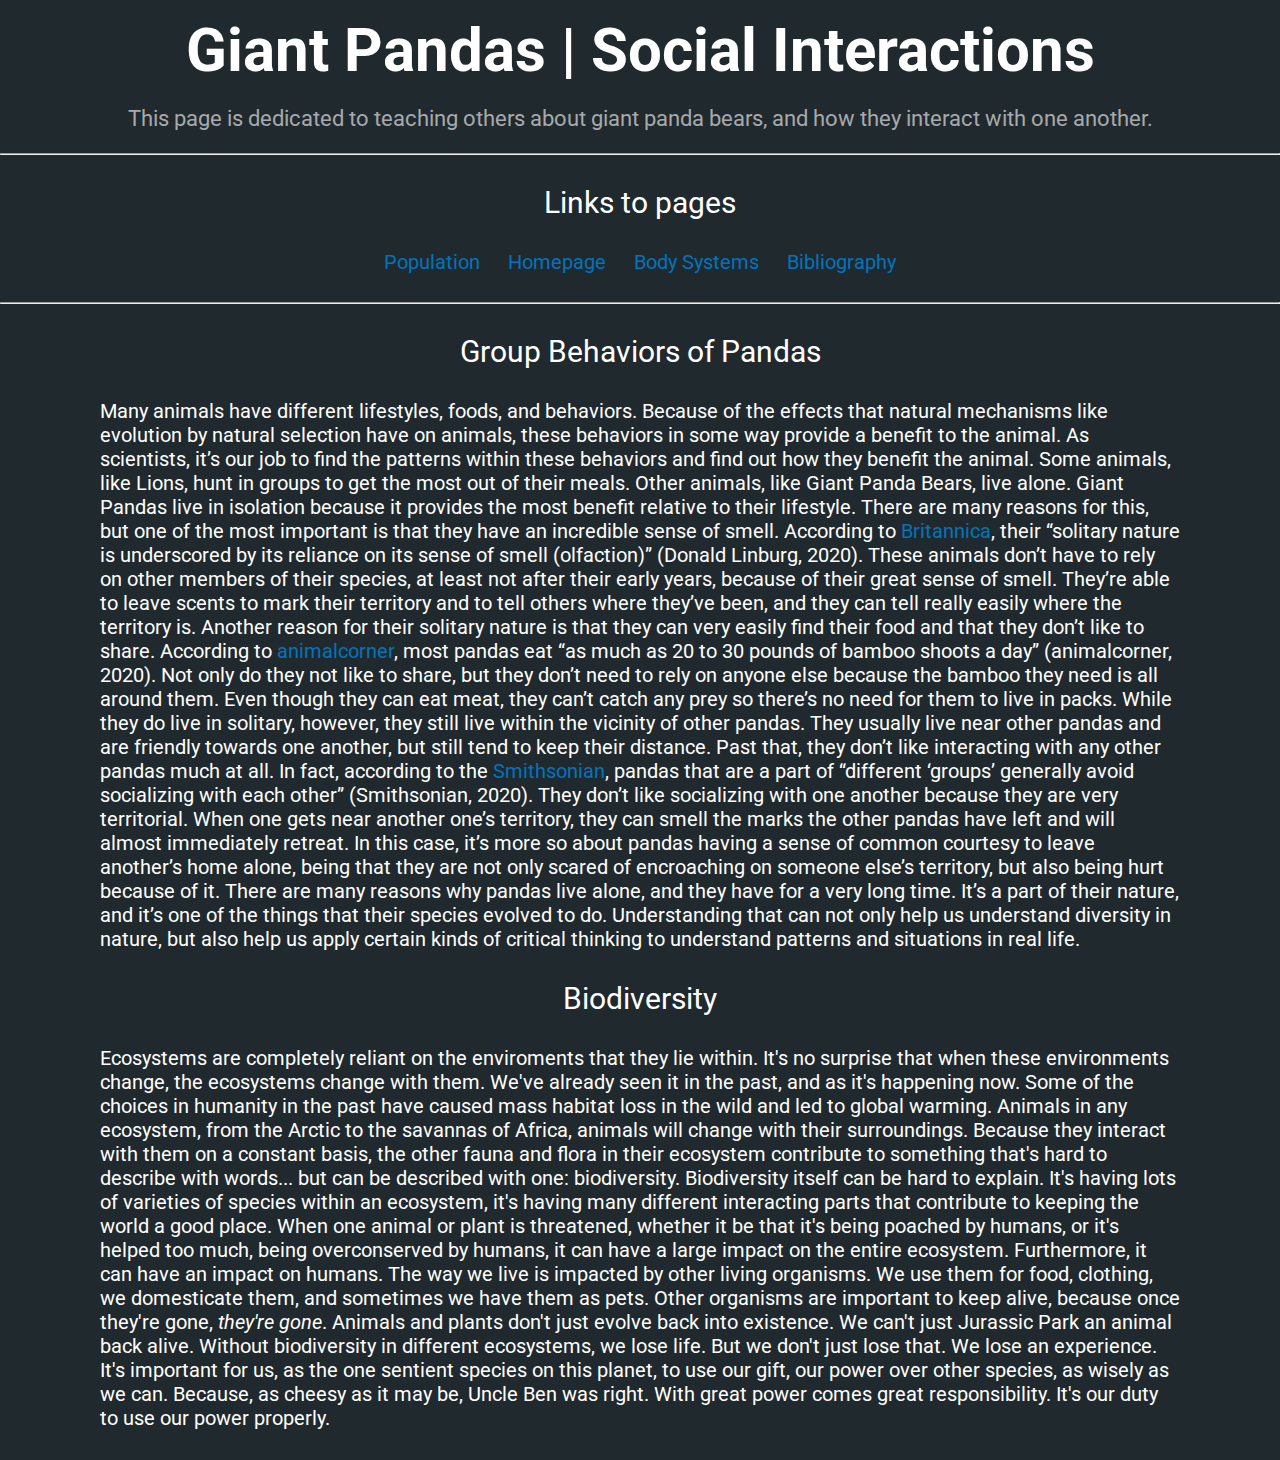
<file: panda-social-interactions.html>
<!DOCTYPE html>
<html>
  <head>
    <link rel="stylesheet" href="style.css">
    <link rel='icon' href='favicon.png' type='image/x-icon'/>
    <title>Giant Panda Bears | Interactions</title>
  </head>
  <body>
    <div class="content">
      <p class="title"><b>Giant Pandas | Social Interactions</b></p>
      <p class="subscript">This page is dedicated to teaching others about giant panda bears, and how they interact with one another.</p>
      <hr>
      <p class="minor-title">Links to pages</p>
      <div class="pages">
        <div class="links">
          <span class="link page"><a href="https://mobomega.github.io/panda-population">Population</a></span>
          <span class="link page"><a href="https://mobomega.github.io/giant-panda-bears-website">Homepage</a></span>
          <span class="link page"><a href="https://mobomega.github.io/panda-body-systems">Body Systems</a></span>
          <span class="link page"><a href="https://mobomega.github.io/panda-bibliography">Bibliography</a></span>
        </div>
      </div>
      <hr>
      <p class="minor-title">Group Behaviors of Pandas</p>
      <p class="minor-info">Many animals have different lifestyles, foods, and behaviors. Because of the effects that natural mechanisms like evolution by natural selection have on animals, these behaviors in some way provide a benefit to the animal. As scientists, it’s our job to find the patterns within these behaviors and find out how they benefit the animal. Some animals, like Lions, hunt in groups to get the most out of their meals. Other animals, like Giant Panda Bears, live alone. Giant Pandas live in isolation because it provides the most benefit relative to their lifestyle. There are many reasons for this, but one of the most important is that they have an incredible sense of smell. According to <span class="link"><a href="https://www.britannica.com/animal/giant-panda">Britannica</a></span>, their “solitary nature is underscored by its reliance on its sense of smell (olfaction)” (Donald Linburg, 2020). These animals don’t have to rely on other members of their species, at least not after their early years, because of their great sense of smell. They’re able to leave scents to mark their territory and to tell others where they’ve been, and they can tell really easily where the territory is. Another reason for their solitary nature is that they can very easily find their food and that they don’t like to share. According to <span class="link"><a href="https://animalcorner.org/animals/giant-panda-bear/">animalcorner</a></span>, most pandas eat “as much as 20 to 30 pounds of bamboo shoots a day” (animalcorner, 2020). Not only do they not like to share, but they don’t need to rely on anyone else because the bamboo they need is all around them. Even though they can eat meat, they can’t catch any prey so there’s no need for them to live in packs. While they do live in solitary, however, they still live within the vicinity of other pandas. They usually live near other pandas and are friendly towards one another, but still tend to keep their distance. Past that, they don’t like interacting with any other pandas much at all. In fact, according to the <span class="link"><a href="https://nationalzoo.si.edu/animals/giant-panda">Smithsonian</a></span>, pandas that are a part of “different ‘groups’ generally avoid socializing with each other” (Smithsonian, 2020). They don’t like socializing with one another because they are very territorial. When one gets near another one’s territory, they can smell the marks the other pandas have left and will almost immediately retreat. In this case, it’s more so about pandas having a sense of common courtesy to leave another’s home alone, being that they are not only scared of encroaching on someone else’s territory, but also being hurt because of it. There are many reasons why pandas live alone, and they have for a very long time. It’s a part of their nature, and it’s one of the things that their species evolved to do. Understanding that can not only help us understand diversity in nature, but also help us apply certain kinds of critical thinking to understand patterns and situations in real life.</p>

      <p class="minor-title">Biodiversity</p>
      <p class="minor-info">Ecosystems are completely reliant on the enviroments that they lie within. It's no surprise that when these environments change, the ecosystems change with them. We've already seen it in the past, and as it's happening now. Some of the choices in humanity in the past have caused mass habitat loss in the wild and led to global warming. Animals in any ecosystem, from the Arctic to the savannas of Africa, animals will change with their surroundings. Because they interact with them on a constant basis, the other fauna and flora in their ecosystem contribute to something that's hard to describe with words... but can be described with one: biodiversity. Biodiversity itself can be hard to explain. It's having lots of varieties of species within an ecosystem, it's having many different interacting parts that contribute to keeping the world a good place. When one animal or plant is threatened, whether it be that it's being poached by humans, or it's helped too much, being overconserved by humans, it can have a large impact on the entire ecosystem. Furthermore, it can have an impact on humans. The way we live is impacted by other living organisms. We use them for food, clothing, we domesticate them, and sometimes we have them as pets. Other organisms are important to keep alive, because once they're gone, <em>they're gone</em>. Animals and plants don't just evolve back into existence. We can't just Jurassic Park an animal back alive. Without biodiversity in different ecosystems, we lose life. But we don't just lose that. We lose an experience. It's important for us, as the one sentient species on this planet, to use our gift, our power over other species, as wisely as we can. Because, as cheesy as it may be, Uncle Ben was right. With great power comes great responsibility. It's our duty to use our power properly.</p>

      </div>
  </body>
</file>
<file: style.css>
@import url('https://fonts.googleapis.com/css2?family=Roboto:ital,wght@0,300;1,100&display=swap');

body, html {
  padding: 0;
  margin: 0;
}

.content {
  padding-bottom: 20px;
  font-family: "Roboto", sans-serif;
  background-color: #20292d;
  color: #ffffff
}

.title {
  margin-top: 0;
  margin-bottom: 20px;
  padding-top: 15px;
  padding-bottom: 0;

  text-align: center;
  font-size: 60px;
}

.subscript {
  margin-top: 15px;

  text-align: center;
  font-size: 22px;
  color: #a7a9ac;
}

.minor-title {
  text-align: center;
  font-size: 30px;
}


.information {
  padding-top: 20px;
  padding-left: 3%;
  padding-right: 3%;

  /* grid stuff*/
  display: grid;
  grid-template-columns: [large] 3fr [margin] 15px [small] 2fr [end] 0;
  grid-template-rows: [large] 5fr [margin] 15px [small] 2fr [end] 0;
}

.info-block {

  background-color: #ffffff;
  color: #20292d;

  border-radius: 6px;
  padding-left: 5%;
  padding-right: 5%;

  display: flex;
  flex-direction: column;
  justify-content: center;
  align-items: center;

}

.info {
  font-size: 20px;
  text-align: left;
  color: #20292d;
  margin-top: 0.5em;
  margin-bottom: 0.5em;
}

.minor-info {
  font-size: 20px;
  text-align: left;
  color: #ffffff;
  margin-top: 0.5em;
  margin-bottom: 0.5em;
  margin-left: 100px;
  margin-right: 100px;
}

.main-info {
  grid-column-start: large;
  grid-column-end: margin;
  grid-row-start: large;

  padding-bottom: 30px;
}

.life-info {
  grid-column-start: small;
  grid-row-start: large;
  grid-row-end: margin;

  padding-bottom: 30px;
}

.interact-info {
  grid-column-start: large;
  grid-column-end: end;
  grid-row-start: small;
  grid-row-end: end;

  padding-bottom: 35px;
}

.image {
  object-fit: cover;
  width: 90%;
  border: solid 4px;
  border-radius: 25px;
  border-color: #cfcfff;
  padding: 4px;
  margin-top: 10px;
}

.minor-image {
  display: block;
  margin-left: auto;
  margin-right: auto;
  object-fit: cover;
  width: 50%;
  border: solid 4px;
  border-radius: 25px;
  border-color: #cfcfff;
  padding: 4px;
  margin-top: 10px;
}

a, a:link, a:visited {
  text-decoration: none !important;
  color: #0074bd !important;
}

.pages {
  display: flex;
  justify-content: center;
}

.links {
  width: 40%;
  display: flex;
  align-items: center;
  justify-content: space-between;
  align-self: center;
  margin-bottom: 20px;
  font-size: 20px;
}

.page {
  display: block;
}

.center-text {
  text-align: center;
}
</file>
